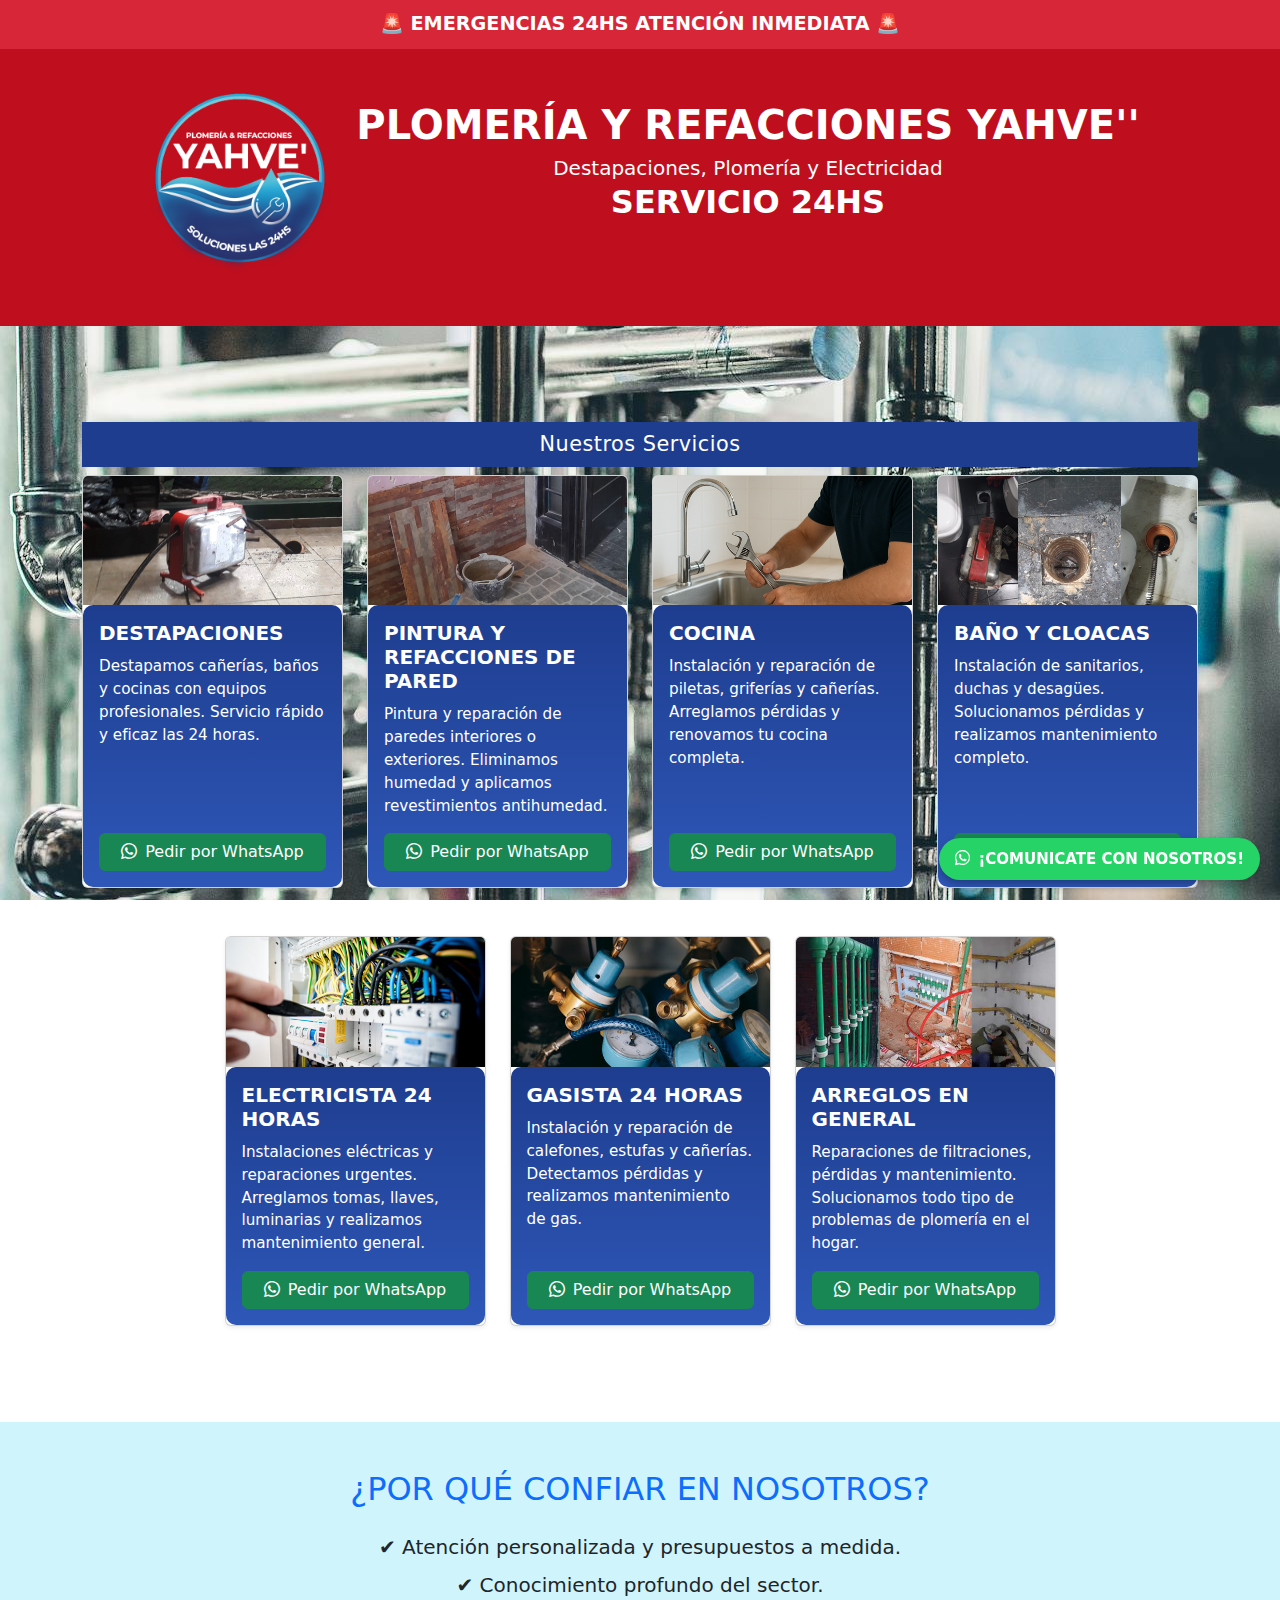
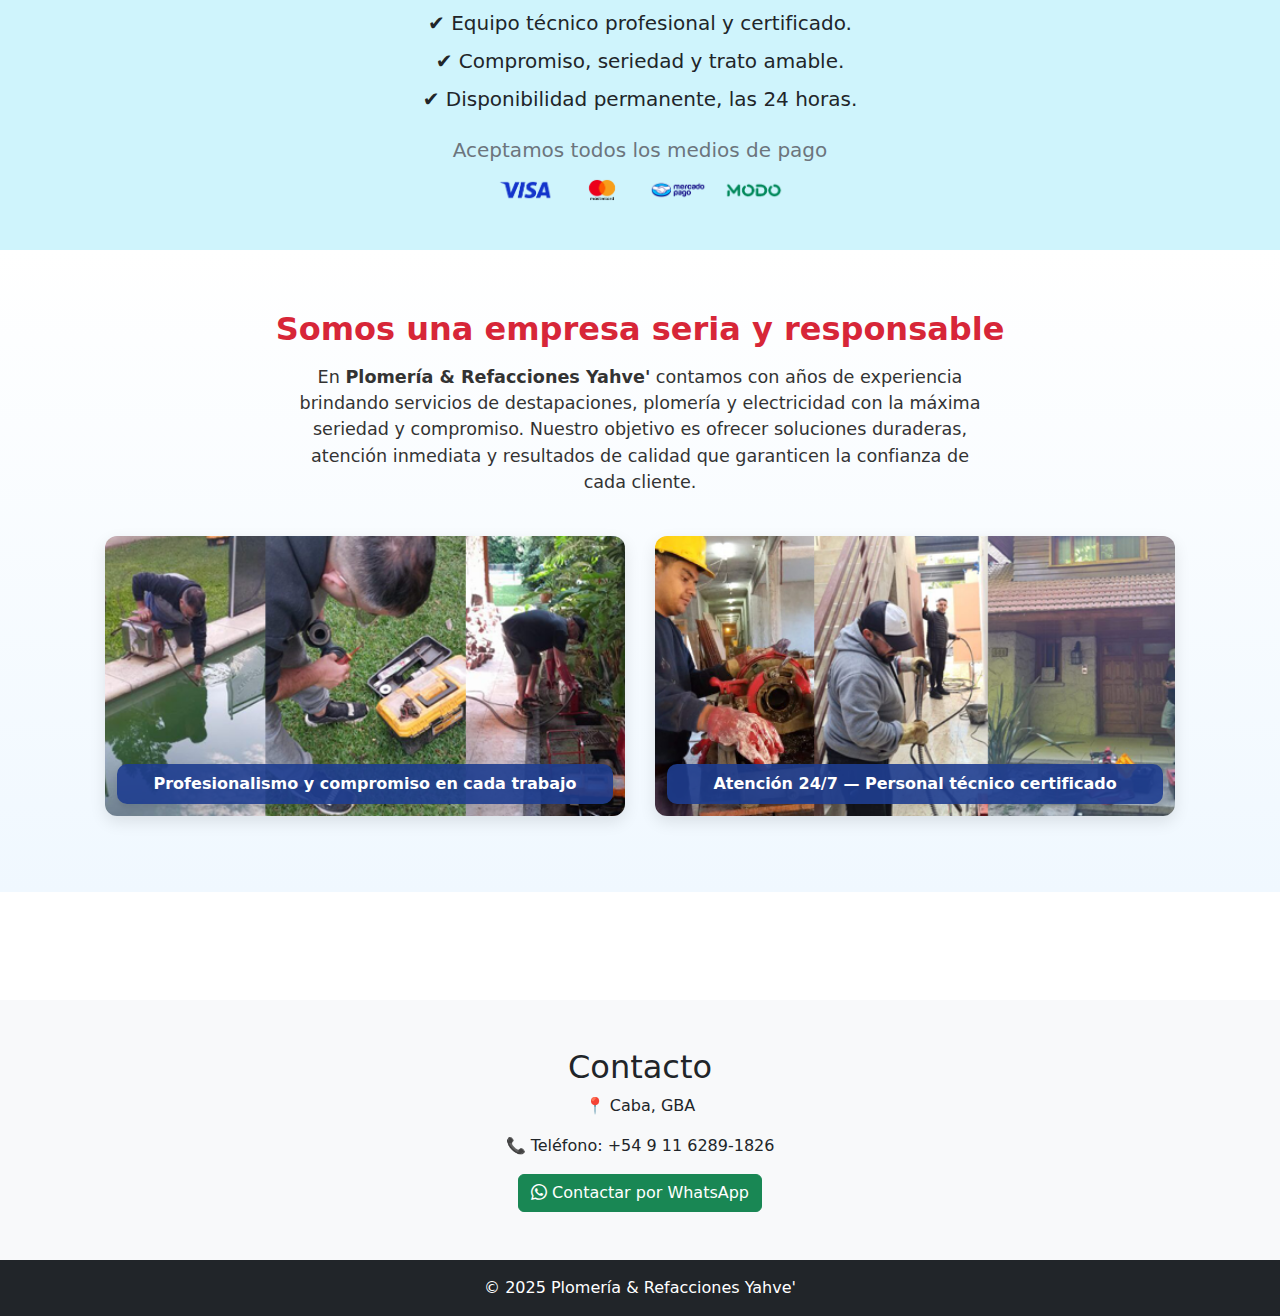
<file: index.html>
<!DOCTYPE html>
<html lang="es">
<head>
  <meta charset="UTF-8">
  <meta name="viewport" content="width=device-width, initial-scale=1">

  <!-- Bootstrap -->
  <link href="https://cdn.jsdelivr.net/npm/bootstrap@5.3.3/dist/css/bootstrap.min.css" rel="stylesheet">
  <link href="https://cdn.jsdelivr.net/npm/bootstrap-icons/font/bootstrap-icons.css" rel="stylesheet">

  <link href="estilos.css" rel="stylesheet">

  <!-- Favicon -->
  <link rel="icon" href="img/logopestaña.png" type="image/png">

  <!-- SEO -->
  <title>Plomería & Refacciones Yahve'| Servicio 24hs Buenos Aires</title>
  <meta name="description" content="Destapaciones, plomería y electricidad urgente las 24hs en Buenos Aires. Atención inmediata y soluciones rápidas.">
  <meta name="keywords" content="destapaciones, plomería, electricidad, urgencias, cañerías, Buenos Aires, mantenimiento, reparaciones, servicio 24hs, Plomería & Refacciones Yahve', Plomería Yahve, plomeria Yahve'">
  <meta name="author" content="Plomería & Refacciones Yahve'">

</head>

<body>
<div class="texto-emergencia" id="emergencia">
    🚨 EMERGENCIAS 24HS ATENCIÓN INMEDIATA 🚨
</div>

<!-- Header / Hero -->
<header class="text-white text-center py-5" style="background-color: #1C4D8C;">

  <div class="container">
    <div class="d-flex flex-column flex-md-row align-items-center justify-content-center">
      <!-- Logo -->
      <img src="img/logo.png" alt="Logo Destapaciones Soluciones Jon" style="height:200px; width:auto;" class="logo me-md-3 mb-3 mb-md-0">
      
      <!-- Títulos -->
      <div>
        <h1 class="fw-bold mb-1">PLOMERÍA Y REFACCIONES YAHVE''</h1>
        <p class="lead mb-0">Destapaciones, Plomería y Electricidad</p>
        <h2 class="fw-bold mb-1 ">SERVICIO 24HS</h2>
      </div>
    </div>
  </div>
</header>

<!-- Sección de Servicios -->
<section class="seccion-fondo py-5">
  <div class="container my-5">
    <h2 class="textoservicios">Nuestros Servicios</h2>
    <div class="row g-4">

      <!-- Destapaciones -->
      <div class="col-md-3">
        <div class="card h-100 shadow-sm">
          <img src="img/destapaciones.png" class="card-img-top" alt="Destapaciones">
          <div class="card-body d-flex flex-column">
            <h5 class="card-title">Destapaciones</h5>
            <p class="card-text">
              Destapamos cañerías, baños y cocinas con equipos profesionales. 
              Servicio rápido y eficaz las 24 horas.
            </p>
            <a href="https://wa.me/5491162891826?text=Hola%20quiero%20pedir%20el%20servicio%20de%20Destapaciones" 
               class="btn btn-success mt-auto d-flex align-items-center justify-content-center gap-2" target="_blank">
               <i class="bi bi-whatsapp"></i> Pedir por WhatsApp
            </a>
          </div>
        </div>
      </div>

      <!-- Pintura y Refacciones de Pared -->
      <div class="col-md-3">
        <div class="card h-100 shadow-sm">
          <img src="img/pintura.png" class="card-img-top" alt="Pintura y refacciones de pared">
          <div class="card-body d-flex flex-column">
            <h5 class="card-title">Pintura y Refacciones de Pared</h5>
            <p class="card-text">
              Pintura y reparación de paredes interiores o exteriores. 
              Eliminamos humedad y aplicamos revestimientos antihumedad.
            </p>
            <a href="https://wa.me/5491162891826?text=Hola%20quiero%20pedir%20el%20servicio%20de%20Pintura%20y%20Refacciones%20de%20Pared" 
               class="btn btn-success mt-auto d-flex align-items-center justify-content-center gap-2" target="_blank">
               <i class="bi bi-whatsapp"></i> Pedir por WhatsApp
            </a>
          </div>
        </div>
      </div>

      <!-- Cocina -->
      <div class="col-md-3">
        <div class="card h-100 shadow-sm">
          <img src="img/cocina.png" class="card-img-top" alt="Cocina">
          <div class="card-body d-flex flex-column">
            <h5 class="card-title">Cocina</h5>
            <p class="card-text">
              Instalación y reparación de piletas, griferías y cañerías. 
              Arreglamos pérdidas y renovamos tu cocina completa.
            </p>
            <a href="https://wa.me/5491162891826?text=Hola%20quiero%20pedir%20el%20servicio%20de%20Cocina" 
               class="btn btn-success mt-auto d-flex align-items-center justify-content-center gap-2" target="_blank">
               <i class="bi bi-whatsapp"></i> Pedir por WhatsApp
            </a>
          </div>
        </div>
      </div>

      <!-- Baño y Cloacas -->
      <div class="col-md-3">
        <div class="card h-100 shadow-sm">
          <img src="img/baño.png" class="card-img-top" alt="Baño y cloacas">
          <div class="card-body d-flex flex-column">
            <h5 class="card-title">Baño y Cloacas</h5>
            <p class="card-text">
              Instalación de sanitarios, duchas y desagües. 
              Solucionamos pérdidas y realizamos mantenimiento completo.
            </p>
            <a href="https://wa.me/5491162891826?text=Hola%20quiero%20pedir%20el%20servicio%20de%20Baño%20y%20Cloacas" 
               class="btn btn-success mt-auto d-flex align-items-center justify-content-center gap-2" target="_blank">
               <i class="bi bi-whatsapp"></i> Pedir por WhatsApp
            </a>
          </div>
        </div>
      </div>
    </div>

    <!-- Fila 2 centrada -->
    <div class="row justify-content-center mt-4 g-4">

      <!-- Electricista 24 Horas -->
      <div class="col-md-3">
        <div class="card h-100 shadow-sm">
          <img src="img/electricidad.png" class="card-img-top" alt="Electricista 24 Horas">
          <div class="card-body d-flex flex-column">
            <h5 class="card-title">Electricista 24 Horas</h5>
            <p class="card-text">
              Instalaciones eléctricas y reparaciones urgentes. 
              Arreglamos tomas, llaves, luminarias y realizamos mantenimiento general.
            </p>
            <a href="https://wa.me/5491162891826?text=Hola%20quiero%20pedir%20el%20servicio%20de%20Electricista%2024%20Horas" 
               class="btn btn-success mt-auto d-flex align-items-center justify-content-center gap-2" target="_blank">
               <i class="bi bi-whatsapp"></i> Pedir por WhatsApp
            </a>
          </div>
        </div>
      </div>

      <!-- Gasista 24 Horas -->
      <div class="col-md-3">
        <div class="card h-100 shadow-sm">
          <img src="img/gasista.png" class="card-img-top" alt="Gasista 24 Horas">
          <div class="card-body d-flex flex-column">
            <h5 class="card-title">Gasista 24 Horas</h5>
            <p class="card-text">
              Instalación y reparación de calefones, estufas y cañerías. 
              Detectamos pérdidas y realizamos mantenimiento de gas.
            </p>
            <a href="https://wa.me/5491162891826?text=Hola%20quiero%20pedir%20el%20servicio%20de%20Gasista%2024%20Horas" 
               class="btn btn-success mt-auto d-flex align-items-center justify-content-center gap-2" target="_blank">
               <i class="bi bi-whatsapp"></i> Pedir por WhatsApp
            </a>
          </div>
        </div>
      </div>

      <!-- Arreglos en general -->
      <div class="col-md-3">
        <div class="card h-100 shadow-sm">
          <img src="img/arreglosgenerales.png" class="card-img-top" alt="Arreglos en general">
          <div class="card-body d-flex flex-column">
            <h5 class="card-title">Arreglos en general</h5>
            <p class="card-text">
              Reparaciones de filtraciones, pérdidas y mantenimiento. 
              Solucionamos todo tipo de problemas de plomería en el hogar.
            </p>
            <a href="https://wa.me/5491162891826?text=Hola%20quiero%20pedir%20el%20servicio%20de%20Arreglos%20en%20general" 
               class="btn btn-success mt-auto d-flex align-items-center justify-content-center gap-2" target="_blank">
               <i class="bi bi-whatsapp"></i> Pedir por WhatsApp
            </a>
          </div>
        </div>
      </div>

    </div>
  </div>
</section>


<!-- Sección: Por qué confiar en nosotros -->
<section class="bg-info-subtle py-5">
  <div class="container text-center">
    <h2 class="text-primary mb-4">¿POR QUÉ CONFIAR EN NOSOTROS?</h2>
    <ul class="list-unstyled text-dark lead">
      <li class="mb-2">✔ Atención personalizada y presupuestos a medida.</li>
      <li class="mb-2">✔ Conocimiento profundo del sector.</li>
      <li class="mb-2">✔ Equipo técnico profesional y certificado.</li>
      <li class="mb-2">✔ Compromiso, seriedad y trato amable.</li>
      <li class="mb-2">✔ Disponibilidad permanente, las 24 horas.</li>
    </ul>

    <div class="mt-4">
      <h5 class="text-secondary mb-3">Aceptamos todos los medios de pago</h5>
      <div class="d-flex justify-content-center flex-wrap gap-3">
        <img src="img/logovisa.png" alt="Visa" width="60">
        <img src="img/logomaster.png" alt="Mastercard" width="60">
        <img src="img/logomp.png" alt="Mercado Pago" width="60">
        <img src="img/logomodo.png" alt="Modo" width="60">
      </div>
    </div>
  </div>
</section>

<!-- Sección: Somos una empresa -->
<section class="confianza-section">
  <div class="container confianza-inner">
    <h2 class="confianza-titulo">Somos una empresa seria y responsable</h2>
    <p class="confianza-text">
      En <strong>Plomería & Refacciones Yahve'</strong> contamos con años de experiencia brindando servicios
      de destapaciones, plomería y electricidad con la máxima seriedad y compromiso.
      Nuestro objetivo es ofrecer soluciones duraderas, atención inmediata y
      resultados de calidad que garanticen la confianza de cada cliente.
    </p>

    <div class="confianza-photos">
      <figure class="confianza-figure">
        <img src="img/somosempresa.png" alt="Equipo de trabajo" class="confianza-img">
        <div class="confianza-banner">Profesionalismo y compromiso en cada trabajo</div>
      </figure>
      <figure class="confianza-figure">
        <img src="img/somosempresados.png" alt="Técnicos certificados Destapaciones" class="confianza-img">
        <div class="confianza-banner">Atención 24/7 — Personal técnico certificado</div>
      </figure>
    </div>
  </div>
</section>

<div class="separador"></div>

<!-- Sección de Contacto -->
<section class="bg-light py-5 mt-5">
  <div class="container text-center">
    <h2>Contacto</h2>
    <p>📍 Caba, GBA </p>
    <p>📞 Teléfono: +54 9 11 6289-1826</p>
    <a href="https://wa.me/5491162891826" class="btn btn-success" target="_blank">
       <i class="bi bi-whatsapp"></i> Contactar por WhatsApp
    </a>
  </div>
</section>

<!-- Footer -->
<footer class="bg-dark text-white py-3 text-center">
  <div class="container">
    <p class="mb-0">© 2025 Plomería & Refacciones Yahve'</p>
  </div>
</footer>

<script src="https://cdn.jsdelivr.net/npm/bootstrap@5.3.3/dist/js/bootstrap.bundle.min.js"></script>

<a href="https://wa.me/5491162891826?text=Hola%20necesito%20servicio%20de%20plomería"
   class="whatsapp-flotante d-flex align-items-center gap-2 px-3"
   target="_blank"
   aria-label="WhatsApp">
  <i class="bi bi-whatsapp"></i>
  <span class="fw-bold text-white">¡COMUNICATE CON NOSOTROS!</span>
</a>

</body>
</html>
</file>
<file: estilos.css>
body {
  background-image: url('img/plomero.jpg');
  background-attachment: fixed;
  background-size: cover;
  background-position: center;
}



/* ==============================
   Texto de Servicios
   ============================== */
.textoservicios {
  color: white;
  text-align: center;
  background-color: #1e3d8f; /* azul oscuro profesional */
  padding: 10px 0;
  font-size: 1.3rem;
  letter-spacing: 0.5px;
}

/* ==============================
   Cartel de Emergencia Fijo Arriba
   ============================== */
.texto-emergencia {
  background-color: #d72638; /* rojo fuerte */
  color: white;
  font-weight: bold;
  text-align: center;
  width: 100%;
  padding: 10px 0;
  position: fixed;
  top: 0;
  left: 0;
  z-index: 9999;
  font-size: 1.2rem;
  animation: parpadeo 1.3s infinite;
}

@keyframes parpadeo {
  0%, 100% { opacity: 1; }
  50% { opacity: 0.6; }
}

/* ==============================
   Sección de Fondo
   ============================== */
.seccion-fondo {
  background-image: url('img/plomero.jpg');
  background-attachment: fixed;
  background-size: cover;
  background-position: center;
  padding: 60px 0;
}

/* ==============================
   Card Body
   ============================== */
.card-body {
  background: linear-gradient(180deg, #1e3d8f, #2e57b8); /* azul degradado */
  color: white;
  border-radius: 10px;
  transition: transform 0.3s ease, box-shadow 0.3s ease;
}

.card-body:hover {
  transform: translateY(-5px);
  box-shadow: 0 6px 16px rgba(0,0,0,0.25);
}

.card-title {
  font-weight: 700;
  text-transform: uppercase;
  margin-bottom: 10px;
}

.card-text {
  font-size: 0.95rem;
}

/* ==============================
   Separador con imagen
   ============================== */
.separador {
  height: 60px;
  background-image: url('img/plomero.jpg');
  background-attachment: fixed;
  background-size: cover;
  background-position: center;
}

/* ==============================
   Botón WhatsApp Flotante
   ============================== */
.whatsapp-flotante {
  position: fixed;
  bottom: 20px;
  right: 20px;
  z-index: 9999;
  background-color: #25d366;
  color: white;
  border-radius: 50px;
  padding: 10px 15px;
  display: flex;
  align-items: center;
  justify-content: center;
  font-size: 15px;
  box-shadow: 0 4px 8px rgba(0,0,0,0.3);
  text-decoration: none;
  transition: transform 0.3s ease;
}

.whatsapp-flotante:hover {
  transform: scale(1.05);
}

/* ==============================
   Logo Ajustado
   ============================== */
.logo {
  height: 200px;
  width: auto;
  margin-top: 30px;
}

/* ==============================
   Sección: Somos una empresa
   ============================== */
.confianza-section {
  background: linear-gradient(180deg, rgba(255,255,255,0.98), rgba(240,248,255,1));
  padding: 60px 0;
  text-align: center;
}

.confianza-titulo {
  color: #d72638; /* rojo protagonista */
  font-weight: 700;
  margin-bottom: 15px;
}

.confianza-text {
  color: #333;
  font-size: 1.1rem;
  max-width: 700px;
  margin: 0 auto 40px;
}

.confianza-photos {
  display: flex;
  justify-content: center;
  flex-wrap: wrap;
  gap: 30px;
}

.confianza-figure {
  position: relative;
  flex: 1 1 45%;
  max-width: 520px;
  min-width: 260px;
  border-radius: 12px;
  overflow: hidden;
  box-shadow: 0 6px 16px rgba(0,0,0,0.1);
}

.confianza-img {
  width: 100%;
  height: 280px;
  object-fit: cover;
  display: block;
  transition: transform 0.5s ease;
}

.confianza-img:hover {
  transform: scale(1.02);
}

.confianza-banner {
  position: absolute;
  bottom: 12px;
  left: 12px;
  right: 12px;
  background: rgba(30,61,143,0.9); /* azul oscuro semitransparente */
  color: white;
  font-weight: 600;
  font-size: 1rem;
  padding: 8px 12px;
  border-radius: 10px;
  text-align: center;
  box-shadow: 0 4px 8px rgba(0,0,0,0.1);
}

@media (max-width: 600px) {
  .confianza-figure {
    flex: 1 1 100%;
    max-width: 100%;
  }

  .confianza-img {
    height: 220px;
  }

  .confianza-banner {
    font-size: 0.9rem;
    padding: 6px 10px;
  }
}

/* ==============================
   Header personalizado
   ============================== */
header, .navbar {
  background-color: #BF0F1E !important;
  color: white;
}

.navbar a,
.navbar-brand,
.nav-link {
  color: white !important;
}

.navbar a:hover,
.nav-link:hover {
  color: #ffcc00 !important; /* si querés un color de hover cálido */
}
</file>
